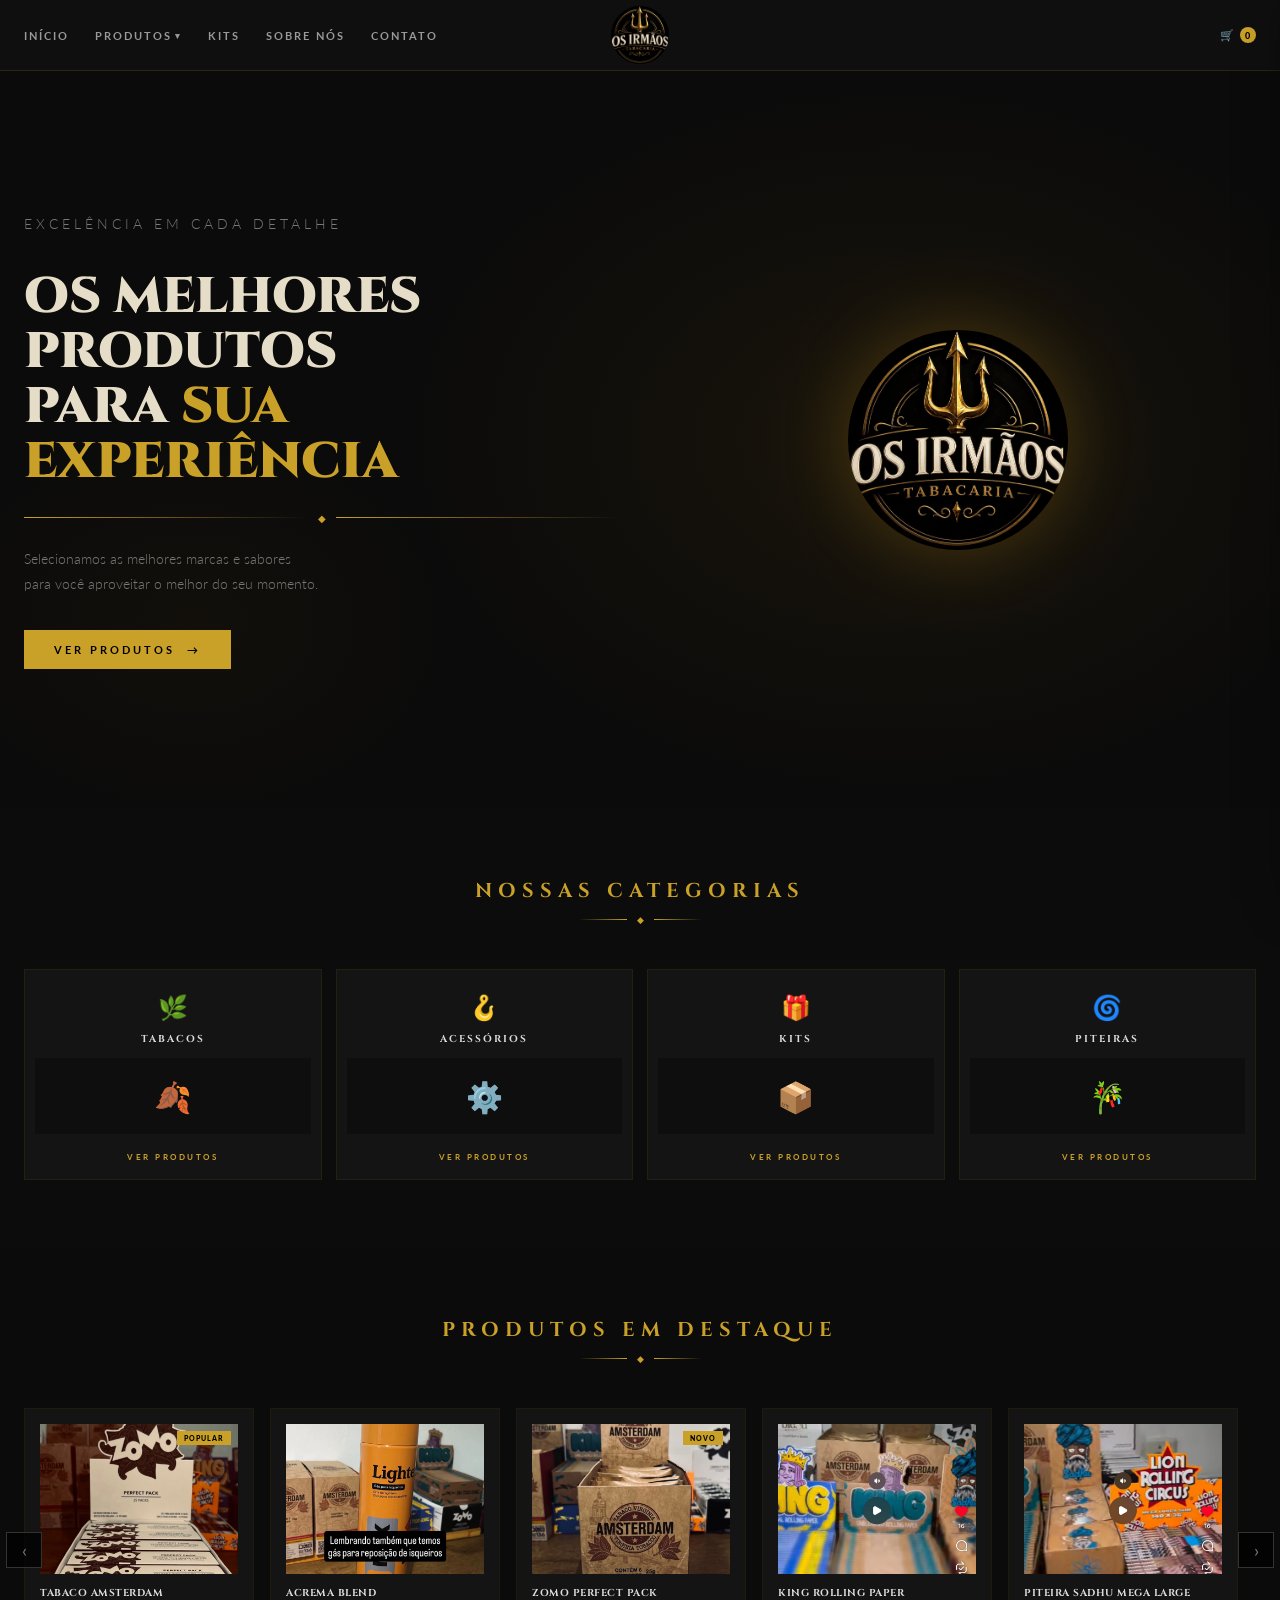
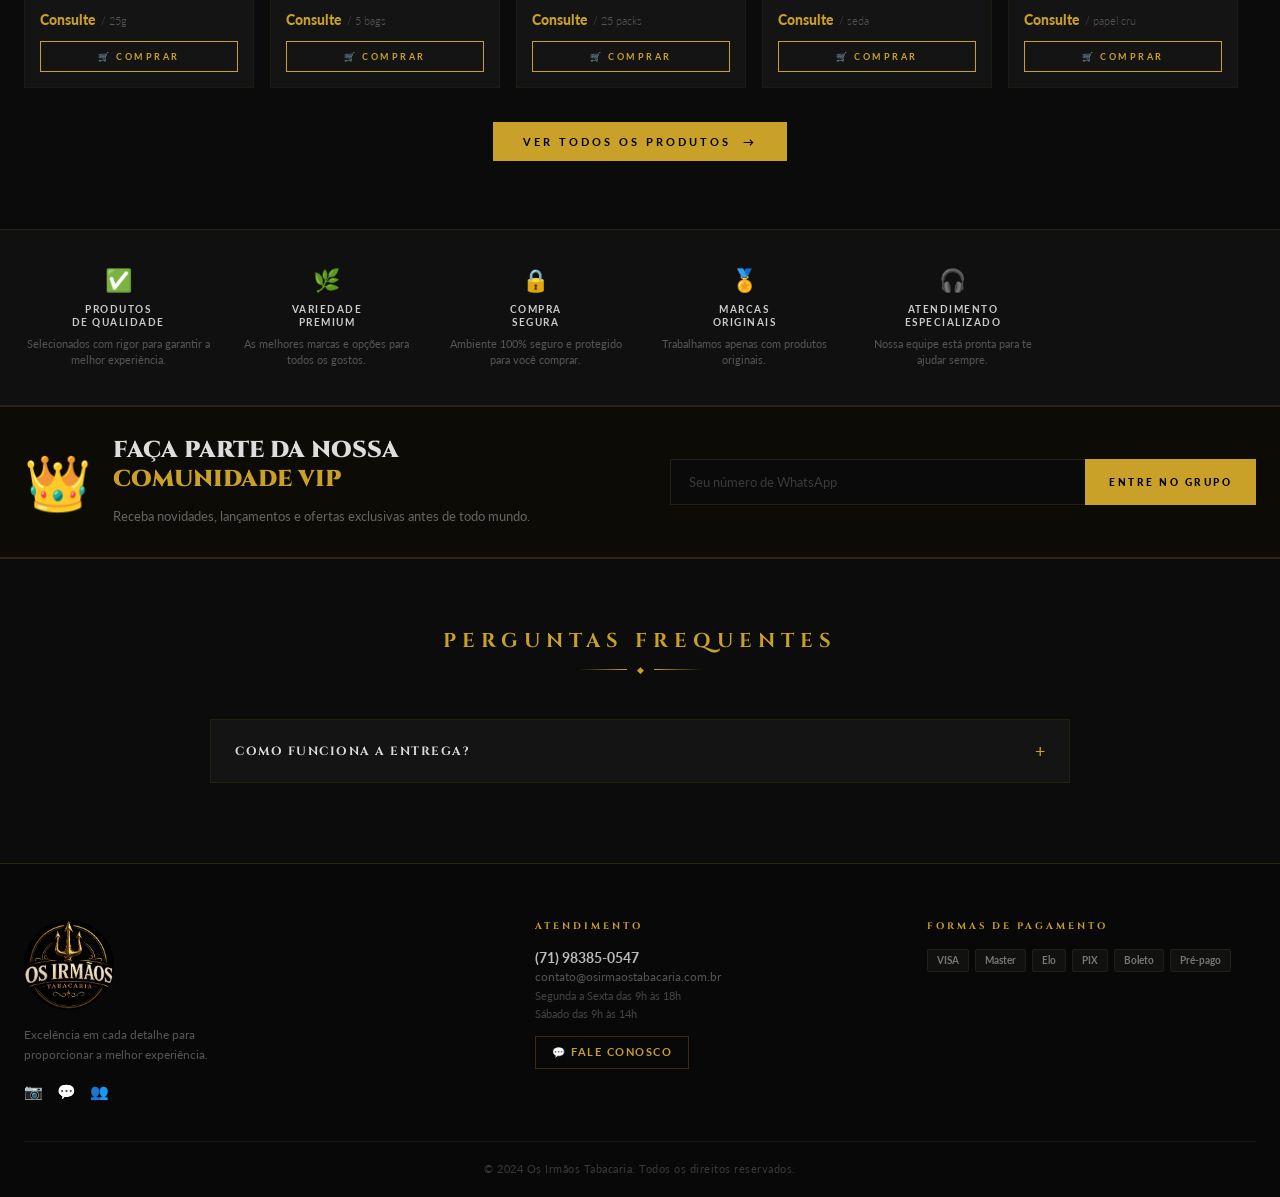
<file: index.html>
<!DOCTYPE html>
<html lang="pt-BR">
<head>
<meta charset="UTF-8">
<meta name="viewport" content="width=device-width, initial-scale=1.0">
<title>Os Irmãos Tabacaria</title>
<link href="https://fonts.googleapis.com/css2?family=Cinzel:wght@400;600;700;900&family=Lato:wght@300;400;700&display=swap" rel="stylesheet">
<link rel="stylesheet" href="style.css?v=2">

</head>
<body>

<!-- NAVBAR -->
<nav class="navbar">
  <div class="nav-inner">
    <ul class="nav-left">
      <li><a href="#">INÍCIO</a></li>
      <li class="has-dd">
        <a href="produtos.html" onclick="toggleDD(event,this)">PRODUTOS <small>▾</small></a>
        <ul class="dd-menu">
          <li><a href="#produtos">Em Destaque</a></li>
          <li><a href="produtos.html?cat=tabaco">Tabacos</a></li>
          <li><a href="produtos.html?cat=piteira">Piteiras</a></li>
          <li><a href="produtos.html?cat=seda">Sedas</a></li>
          <li><a href="produtos.html?cat=acessorio">Acessórios</a></li>
        </ul>
      </li>
      <li><a href="produtos.html?cat=kit">KITS</a></li>
      <li><a href="#">SOBRE NÓS</a></li>
      <li><a href="#">CONTATO</a></li>
    </ul>
    <a href="#" class="logo-center" style="border:none;padding:0;"><img src="images/logo.jpg" alt="Os Irmãos Tabacaria" style="height:58px;width:58px;object-fit:contain;border-radius:50%;"></a>
    <div class="nav-right">
      <a href="#" onclick="toggleCart(event)">🛒 <span class="cart-num" id="cartCount">0</span></a>
      <div class="hamburger" onclick="document.getElementById('mn').classList.toggle('open')">
        <span></span><span></span><span></span>
      </div>
    </div>
  </div>
  <div class="mobile-nav" id="mn">
    <ul>
      <li><a href="#">Início</a></li>
      <li class="mob-item">
        <a href="produtos.html" onclick="toggleMobSub(event,this)">Produtos <small>▾</small></a>
        <ul class="mob-sub">
          <li><a href="#produtos">Em Destaque</a></li>
          <li><a href="produtos.html?cat=tabaco">Tabacos</a></li>
          <li><a href="produtos.html?cat=piteira">Piteiras</a></li>
          <li><a href="produtos.html?cat=seda">Sedas</a></li>
          <li><a href="produtos.html?cat=acessorio">Acessórios</a></li>
        </ul>
      </li>
      <li><a href="produtos.html?cat=kit">Kits</a></li>
      <li><a href="#">Sobre Nós</a></li>
      <li><a href="#">Contato</a></li>
    </ul>
  </div>
</nav>

<!-- HERO -->
<section class="hero">
  <div class="hero-inner">
    <div>
      <p class="hero-eyebrow">Excelência em cada detalhe</p>
      <h1>OS MELHORES PRODUTOS<br>PARA <span class="gld">SUA EXPERIÊNCIA</span></h1>
      <div class="hero-divider"><span>◆</span></div>
      <p>Selecionamos as melhores marcas e sabores<br>para você aproveitar o melhor do seu momento.</p>
      <a href="#produtos" class="btn-hero">VER PRODUTOS &nbsp;→</a>
    </div>
    <div class="hero-right">
      <div class="hero-glow"></div>
      <div class="hero-can" style="background:none;border:none;box-shadow:none;"><img src="images/logo.jpg" alt="Os Irmãos Tabacaria" style="width:220px;height:220px;object-fit:contain;border-radius:50%;filter:drop-shadow(0 0 30px rgba(180,130,15,.25));"></div>
    </div>
  </div>
</section>

<!-- CATEGORIAS -->
<section class="cats">
  <div class="st">
    <h2>Nossas Categorias</h2>
    <div class="orn"><span>◆</span></div>
  </div>
  <div class="cat-grid">
    <a href="produtos.html?cat=tabaco" class="cat"><span class="cat-ico">🌿</span><div class="cat-nm">Tabacos</div><div class="cat-box">🍂</div><span class="cat-lk">VER PRODUTOS</span></a>
    <a href="produtos.html?cat=acessorio" class="cat"><span class="cat-ico">🪝</span><div class="cat-nm">Acessórios</div><div class="cat-box">⚙️</div><span class="cat-lk">VER PRODUTOS</span></a>
    <a href="produtos.html?cat=kit" class="cat"><span class="cat-ico">🎁</span><div class="cat-nm">Kits</div><div class="cat-box">📦</div><span class="cat-lk">VER PRODUTOS</span></a>
    <a href="produtos.html?cat=piteira" class="cat"><span class="cat-ico">🌀</span><div class="cat-nm">Piteiras</div><div class="cat-box">🎋</div><span class="cat-lk">VER PRODUTOS</span></a>
  </div>
</section>

<!-- PRODUTOS EM DESTAQUE -->
<section class="prods" id="produtos">
  <div class="st">
    <h2>Produtos em Destaque</h2>
    <div class="orn"><span>◆</span></div>
  </div>
  <div class="prod-wrap">
    <div class="arr l" onclick="scrollProds(-1)">‹</div>
    <div class="prod-grid" id="pg">
<div class="pc">
        <div class="pc-img" style="background:#111;overflow:hidden;padding:0;">
          <img loading="lazy" src="images/produto-tabaco-amsterdam.jpg" alt="Tabaco Amsterdam" style="width:100%;height:100%;object-fit:cover;object-position:center;" /><span class="pc-badge">POPULAR</span>
        </div>
        <div class="pc-name">Tabaco Amsterdam</div>
        <div class="pc-price"><span style="font-size:14px;color:var(--gold)">Consulte</span> <small>/ 25g</small></div>
        <button class="btn-buy" onclick="addToCart('Tabaco Amsterdam','Consulte', this)">🛒 COMPRAR</button>
      </div>
<div class="pc">
        <div class="pc-img" style="background:#111;overflow:hidden;padding:0;">
          <img loading="lazy" src="images/produto-acrema-blend.jpg" alt="Acrema Blend" style="width:100%;height:100%;object-fit:cover;object-position:center;" />
        </div>
        <div class="pc-name">Acrema Blend</div>
        <div class="pc-price"><span style="font-size:14px;color:var(--gold)">Consulte</span> <small>/ 5 bags</small></div>
        <button class="btn-buy" onclick="addToCart('Acrema Blend','Consulte', this)">🛒 COMPRAR</button>
      </div>
<div class="pc">
        <div class="pc-img" style="background:#111;overflow:hidden;padding:0;">
          <img loading="lazy" src="images/produto-zomo-perfect-pack.jpg" alt="Zomo Perfect Pack" style="width:100%;height:100%;object-fit:cover;object-position:center;" /><span class="pc-badge">NOVO</span>
        </div>
        <div class="pc-name">Zomo Perfect Pack</div>
        <div class="pc-price"><span style="font-size:14px;color:var(--gold)">Consulte</span> <small>/ 25 packs</small></div>
        <button class="btn-buy" onclick="addToCart('Zomo Perfect Pack','Consulte', this)">🛒 COMPRAR</button>
      </div>
<div class="pc">
        <div class="pc-img" style="background:#111;overflow:hidden;padding:0;">
          <img loading="lazy" src="images/produto-king-rolling-paper.jpg" alt="King Rolling Paper" style="width:100%;height:100%;object-fit:cover;object-position:center;" />
        </div>
        <div class="pc-name">King Rolling Paper</div>
        <div class="pc-price"><span style="font-size:14px;color:var(--gold)">Consulte</span> <small>/ seda</small></div>
        <button class="btn-buy" onclick="addToCart('King Rolling Paper','Consulte', this)">🛒 COMPRAR</button>
      </div>
<div class="pc">
        <div class="pc-img" style="background:#111;overflow:hidden;padding:0;">
          <img loading="lazy" src="images/produto-piteira-sadhu.jpg" alt="Piteira Sadhu Mega Large" style="width:100%;height:100%;object-fit:cover;object-position:center;" />
        </div>
        <div class="pc-name">Piteira Sadhu Mega Large</div>
        <div class="pc-price"><span style="font-size:14px;color:var(--gold)">Consulte</span> <small>/ papel cru</small></div>
        <button class="btn-buy" onclick="addToCart('Piteira Sadhu Mega Large','Consulte', this)">🛒 COMPRAR</button>
      </div>
<div class="pc">
        <div class="pc-img" style="background:#111;overflow:hidden;padding:0;">
          <img loading="lazy" src="images/produto-lion-rolling-circus.jpg" alt="Lion Rolling Circus" style="width:100%;height:100%;object-fit:cover;object-position:center;" />
        </div>
        <div class="pc-name">Lion Rolling Circus</div>
        <div class="pc-price"><span style="font-size:14px;color:var(--gold)">Consulte</span> <small>/ seda</small></div>
        <button class="btn-buy" onclick="addToCart('Lion Rolling Circus','Consulte', this)">🛒 COMPRAR</button>
      </div>
<div class="pc">
        <div class="pc-img" style="background:#111;overflow:hidden;padding:0;">
          <img loading="lazy" src="images/produto-gas-isqueiro.jpg" alt="Gás para Isqueiro" style="width:100%;height:100%;object-fit:cover;object-position:center;" />
        </div>
        <div class="pc-name">Gás para Isqueiro</div>
        <div class="pc-price"><span style="font-size:14px;color:var(--gold)">Consulte</span> <small>/ 600ml</small></div>
        <button class="btn-buy" onclick="addToCart('Gás para Isqueiro','Consulte', this)">🛒 COMPRAR</button>
      </div>
<div class="pc">
        <div class="pc-img" style="background:#111;overflow:hidden;padding:0;">
          <img loading="lazy" src="images/produto-adalya-love-66.jpg" alt="Adalya Love 66" style="width:100%;height:100%;object-fit:cover;object-position:center;" />
        </div>
        <div class="pc-name">Adalya Love 66</div>
        <div class="pc-price">R$ 89,90 <small>/ 50g</small></div>
        <button class="btn-buy" onclick="addToCart('Adalya Love 66','R$ 89,90', this)">🛒 COMPRAR</button>
      </div>
    </div>
    <div class="arr r" onclick="scrollProds(1)">›</div>
  </div>
  <div style="text-align:center;margin-top:30px;">
    <a href="produtos.html" class="btn-hero" style="display:inline-flex;">VER TODOS OS PRODUTOS &nbsp;→</a>
  </div>
</section>

<!-- FEATURES -->
<section class="features">
  <div class="feat-grid">
    <div class="feat"><span class="feat-icon">✅</span><div class="feat-title">Produtos<br>de Qualidade</div><div class="feat-desc">Selecionados com rigor para garantir a melhor experiência.</div></div>
    <div class="feat"><span class="feat-icon">🌿</span><div class="feat-title">Variedade<br>Premium</div><div class="feat-desc">As melhores marcas e opções para todos os gostos.</div></div>
    <div class="feat"><span class="feat-icon">🔒</span><div class="feat-title">Compra<br>Segura</div><div class="feat-desc">Ambiente 100% seguro e protegido para você comprar.</div></div>
    <div class="feat"><span class="feat-icon">🏅</span><div class="feat-title">Marcas<br>Originais</div><div class="feat-desc">Trabalhamos apenas com produtos originais.</div></div>
    <div class="feat"><span class="feat-icon">🎧</span><div class="feat-title">Atendimento<br>Especializado</div><div class="feat-desc">Nossa equipe está pronta para te ajudar sempre.</div></div>
  </div>
</section>

<!-- VIP -->
<section class="vip">
  <div class="vip-inner">
    <div class="vip-l">
      <div class="vip-crown">👑</div>
      <div class="vip-text">
        <h2>FAÇA PARTE DA NOSSA<br><em>COMUNIDADE VIP</em></h2>
        <p>Receba novidades, lançamentos e ofertas exclusivas antes de todo mundo.</p>
      </div>
    </div>
    <div>
      <div class="vip-form">
        <input type="tel" id="vipPhone" class="vip-inp" placeholder="Seu número de WhatsApp">
        <button class="btn-cad" onclick="joinWhatsAppGroup()">ENTRE NO GRUPO</button>
      </div>
    </div>
  </div>
</section>

<!-- FAQ -->
<section style="padding:68px 24px;background:#0c0c0c;border-top:1px solid var(--border);">
  <div style="max-width:860px;margin:0 auto;">
    <div class="st">
      <h2>Perguntas Frequentes</h2>
      <div class="orn"><span>◆</span></div>
    </div>
    <div class="faq-item" onclick="toggleFaq(this)" style="background:#141414;border:1px solid #222010;margin-bottom:12px;cursor:pointer;">
      <div style="display:flex;align-items:center;justify-content:space-between;padding:20px 24px;">
        <span style="font-family:'Cinzel',serif;font-size:12px;font-weight:700;letter-spacing:1.5px;color:#ddd;text-transform:uppercase;">Como funciona a entrega?</span>
        <span class="faq-arrow" style="color:var(--gold);font-size:18px;transition:transform .3s;flex-shrink:0;">+</span>
      </div>
      <div class="faq-body" style="max-height:0;overflow:hidden;transition:max-height .4s ease,padding .3s;">
        <p style="padding:0 24px 20px;font-size:13px;color:#888;line-height:1.8;border-top:1px solid #1e1a10;padding-top:16px;">
          Podemos entregar em sua casa, <strong style="color:var(--gold);">Uber Flash</strong> (valor do produto + entrega do piloto) ou <strong style="color:var(--gold);">estação de metrô</strong>.
        </p>
      </div>
    </div>
  </div>
</section>


<!-- FOOTER -->
<footer>
  <div class="footer-grid">
    <div>
      <img loading="lazy" src="images/logo.jpg" alt="Os Irmãos Tabacaria" style="width:90px;height:90px;object-fit:contain;border-radius:50%;margin-bottom:12px;">
      <p class="fl-desc">Excelência em cada detalhe para proporcionar a melhor experiência.</p>
      <div class="fl-social"><a href="#">📷</a><a href="#">💬</a><a href="#">👥</a></div>
    </div>
    <div class="fc">
      <h4>Atendimento</h4>
      <div class="fc-phone">(71) 98385-0547</div>
      <div class="fc-email">contato@osirmaostabacaria.com.br</div>
      <div class="fc-hours">Segunda a Sexta das 9h às 18h<br>Sábado das 9h às 14h</div>
      <a href="https://wa.me/5571983850547" target="_blank" class="btn-wpp">💬 FALE CONOSCO</a>
    </div>
    <div class="fc">
      <h4>Formas de Pagamento</h4>
      <div class="pay-wrap">
        <div class="pay">VISA</div>
        <div class="pay">Master</div>
        <div class="pay">Elo</div>
        <div class="pay">PIX</div>
        <div class="pay">Boleto</div>
        <div class="pay">Pré-pago</div>
      </div>
    </div>
  </div>
  <div class="footer-bot">© 2024 Os Irmãos Tabacaria. Todos os direitos reservados.</div>
</footer>

<!-- CARRINHO -->
<div class="cart-overlay" id="cartOverlay" onclick="toggleCart()"></div>
<aside class="cart-drawer" id="cartDrawer">
  <div class="cart-head">
    <h3>SEU CARRINHO</h3>
    <div class="cart-head-actions">
      <span class="cart-clear" id="cartClear" onclick="limparCarrinho()">LIMPAR</span>
      <span class="cart-close" onclick="toggleCart()">✕</span>
    </div>
  </div>
  <div class="cart-items" id="cartItems">
    <p class="cart-empty">Seu carrinho está vazio.</p>
  </div>
  <div class="cart-foot">
    <div class="cart-total-row"><span>Total</span><span id="cartTotal">R$ 0,00</span></div>
    <p class="cart-note" id="cartNote"></p>
    <button class="btn-checkout" id="btnCheckout" onclick="finalizarCompra()" disabled>FINALIZAR COMPRA</button>
  </div>
</aside>

<script src="script.js?v=2"></script>
</body>
</html>
</file>
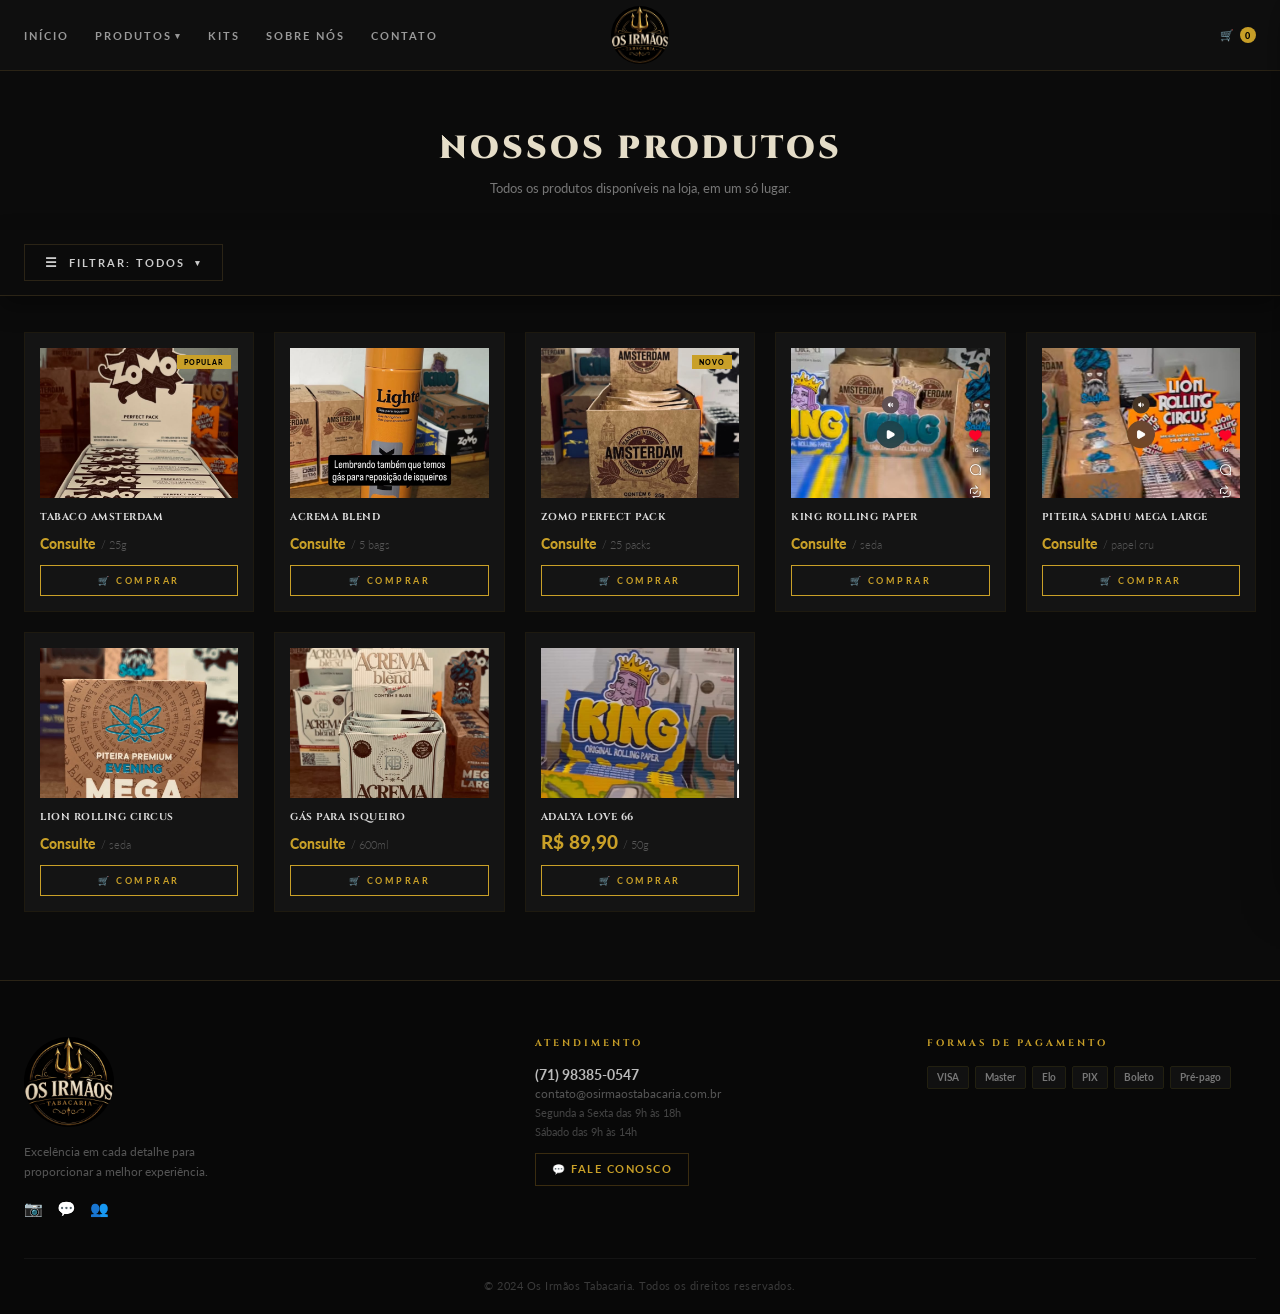
<file: produtos.html>
<!DOCTYPE html>
<html lang="pt-BR">
<head>
<meta charset="UTF-8">
<meta name="viewport" content="width=device-width, initial-scale=1.0">
<title>Produtos | Os Irmãos Tabacaria</title>
<link href="https://fonts.googleapis.com/css2?family=Cinzel:wght@400;600;700;900&family=Lato:wght@300;400;700&display=swap" rel="stylesheet">
<link rel="stylesheet" href="style.css?v=2">

</head>
<body>

<!-- NAVBAR -->
<nav class="navbar">
  <div class="nav-inner">
    <ul class="nav-left">
      <li><a href="index.html">INÍCIO</a></li>
      <li class="has-dd">
        <a href="produtos.html" onclick="toggleDD(event,this)">PRODUTOS <small>▾</small></a>
        <ul class="dd-menu">
          <li><a href="produtos.html">Todos</a></li>
          <li><a href="produtos.html?cat=tabaco">Tabacos</a></li>
          <li><a href="produtos.html?cat=piteira">Piteiras</a></li>
          <li><a href="produtos.html?cat=seda">Sedas</a></li>
          <li><a href="produtos.html?cat=acessorio">Acessórios</a></li>
        </ul>
      </li>
      <li><a href="produtos.html?cat=kit">KITS</a></li>
      <li><a href="index.html#">SOBRE NÓS</a></li>
      <li><a href="index.html#">CONTATO</a></li>
    </ul>
    <a href="index.html" class="logo-center" style="border:none;padding:0;"><img src="images/logo.jpg" alt="Os Irmãos Tabacaria" style="height:58px;width:58px;object-fit:contain;border-radius:50%;"></a>
    <div class="nav-right">
      <a href="#" onclick="toggleCart(event)">🛒 <span class="cart-num" id="cartCount">0</span></a>
      <div class="hamburger" onclick="document.getElementById('mn').classList.toggle('open')">
        <span></span><span></span><span></span>
      </div>
    </div>
  </div>
  <div class="mobile-nav" id="mn">
    <ul>
      <li><a href="index.html">Início</a></li>
      <li class="mob-item">
        <a href="produtos.html" onclick="toggleMobSub(event,this)">Produtos <small>▾</small></a>
        <ul class="mob-sub">
          <li><a href="produtos.html">Todos</a></li>
          <li><a href="produtos.html?cat=tabaco">Tabacos</a></li>
          <li><a href="produtos.html?cat=piteira">Piteiras</a></li>
          <li><a href="produtos.html?cat=seda">Sedas</a></li>
          <li><a href="produtos.html?cat=acessorio">Acessórios</a></li>
        </ul>
      </li>
      <li><a href="produtos.html?cat=kit">Kits</a></li>
      <li><a href="index.html#">Sobre Nós</a></li>
      <li><a href="index.html#">Contato</a></li>
    </ul>
  </div>
</nav>

<!-- CABEÇALHO DA PÁGINA -->
<section class="page-header">
  <h1>Nossos Produtos</h1>
  <p>Todos os produtos disponíveis na loja, em um só lugar.</p>
</section>

<!-- FILTROS -->
<div class="filter-bar">
  <div class="filter-inner">
    <button class="filter-toggle" id="filterToggle" onclick="toggleFilterMenu(event)">
      <span class="filter-toggle-icon">☰</span>
      <span id="filterToggleLabel">Filtrar: Todos</span>
      <small>▾</small>
    </button>
    <div class="filter-menu" id="filterMenu">
      <button class="filter-btn active" data-filter="todos">Todos</button>
      <button class="filter-btn" data-filter="tabaco">Tabaco</button>
      <button class="filter-btn" data-filter="piteira">Piteira</button>
      <button class="filter-btn" data-filter="seda">Seda</button>
      <button class="filter-btn" data-filter="acessorio">Acessórios</button>
      <button class="filter-btn" data-filter="kit">Kits</button>
    </div>
  </div>
</div>

<!-- CATÁLOGO -->
<section class="catalog-section">
  <div class="catalog-grid" id="catalogGrid">
    <div class="pc" data-category="tabaco">
      <div class="pc-img" style="background:#111;overflow:hidden;padding:0;">
        <img loading="lazy" src="images/produto-tabaco-amsterdam.jpg" alt="Tabaco Amsterdam" style="width:100%;height:100%;object-fit:cover;object-position:center;" /><span class="pc-badge">POPULAR</span>
      </div>
      <div class="pc-name">Tabaco Amsterdam</div>
      <div class="pc-price"><span style="font-size:14px;color:var(--gold)">Consulte</span> <small>/ 25g</small></div>
      <button class="btn-buy" onclick="addToCart('Tabaco Amsterdam','Consulte', this)">🛒 COMPRAR</button>
    </div>
    <div class="pc" data-category="tabaco">
      <div class="pc-img" style="background:#111;overflow:hidden;padding:0;">
        <img loading="lazy" src="images/produto-acrema-blend.jpg" alt="Acrema Blend" style="width:100%;height:100%;object-fit:cover;object-position:center;" />
      </div>
      <div class="pc-name">Acrema Blend</div>
      <div class="pc-price"><span style="font-size:14px;color:var(--gold)">Consulte</span> <small>/ 5 bags</small></div>
      <button class="btn-buy" onclick="addToCart('Acrema Blend','Consulte', this)">🛒 COMPRAR</button>
    </div>
    <div class="pc" data-category="tabaco">
      <div class="pc-img" style="background:#111;overflow:hidden;padding:0;">
        <img loading="lazy" src="images/produto-zomo-perfect-pack.jpg" alt="Zomo Perfect Pack" style="width:100%;height:100%;object-fit:cover;object-position:center;" /><span class="pc-badge">NOVO</span>
      </div>
      <div class="pc-name">Zomo Perfect Pack</div>
      <div class="pc-price"><span style="font-size:14px;color:var(--gold)">Consulte</span> <small>/ 25 packs</small></div>
      <button class="btn-buy" onclick="addToCart('Zomo Perfect Pack','Consulte', this)">🛒 COMPRAR</button>
    </div>
    <div class="pc" data-category="seda">
      <div class="pc-img" style="background:#111;overflow:hidden;padding:0;">
        <img loading="lazy" src="images/produto-king-rolling-paper.jpg" alt="King Rolling Paper" style="width:100%;height:100%;object-fit:cover;object-position:center;" />
      </div>
      <div class="pc-name">King Rolling Paper</div>
      <div class="pc-price"><span style="font-size:14px;color:var(--gold)">Consulte</span> <small>/ seda</small></div>
      <button class="btn-buy" onclick="addToCart('King Rolling Paper','Consulte', this)">🛒 COMPRAR</button>
    </div>
    <div class="pc" data-category="piteira">
      <div class="pc-img" style="background:#111;overflow:hidden;padding:0;">
        <img loading="lazy" src="images/produto-piteira-sadhu.jpg" alt="Piteira Sadhu Mega Large" style="width:100%;height:100%;object-fit:cover;object-position:center;" />
      </div>
      <div class="pc-name">Piteira Sadhu Mega Large</div>
      <div class="pc-price"><span style="font-size:14px;color:var(--gold)">Consulte</span> <small>/ papel cru</small></div>
      <button class="btn-buy" onclick="addToCart('Piteira Sadhu Mega Large','Consulte', this)">🛒 COMPRAR</button>
    </div>
    <div class="pc" data-category="seda">
      <div class="pc-img" style="background:#111;overflow:hidden;padding:0;">
        <img loading="lazy" src="images/produto-lion-rolling-circus.jpg" alt="Lion Rolling Circus" style="width:100%;height:100%;object-fit:cover;object-position:center;" />
      </div>
      <div class="pc-name">Lion Rolling Circus</div>
      <div class="pc-price"><span style="font-size:14px;color:var(--gold)">Consulte</span> <small>/ seda</small></div>
      <button class="btn-buy" onclick="addToCart('Lion Rolling Circus','Consulte', this)">🛒 COMPRAR</button>
    </div>
    <div class="pc" data-category="acessorio">
      <div class="pc-img" style="background:#111;overflow:hidden;padding:0;">
        <img loading="lazy" src="images/produto-gas-isqueiro.jpg" alt="Gás para Isqueiro" style="width:100%;height:100%;object-fit:cover;object-position:center;" />
      </div>
      <div class="pc-name">Gás para Isqueiro</div>
      <div class="pc-price"><span style="font-size:14px;color:var(--gold)">Consulte</span> <small>/ 600ml</small></div>
      <button class="btn-buy" onclick="addToCart('Gás para Isqueiro','Consulte', this)">🛒 COMPRAR</button>
    </div>
    <div class="pc" data-category="tabaco">
      <div class="pc-img" style="background:#111;overflow:hidden;padding:0;">
        <img loading="lazy" src="images/produto-adalya-love-66.jpg" alt="Adalya Love 66" style="width:100%;height:100%;object-fit:cover;object-position:center;" />
      </div>
      <div class="pc-name">Adalya Love 66</div>
      <div class="pc-price">R$ 89,90 <small>/ 50g</small></div>
      <button class="btn-buy" onclick="addToCart('Adalya Love 66','R$ 89,90', this)">🛒 COMPRAR</button>
    </div>
  </div>
  <p class="catalog-empty" id="catalogEmpty">Nenhum produto nesta categoria no momento. Volte em breve!</p>
</section>

<!-- FOOTER -->
<footer>
  <div class="footer-grid">
    <div>
      <img loading="lazy" src="images/logo.jpg" alt="Os Irmãos Tabacaria" style="width:90px;height:90px;object-fit:contain;border-radius:50%;margin-bottom:12px;">
      <p class="fl-desc">Excelência em cada detalhe para proporcionar a melhor experiência.</p>
      <div class="fl-social"><a href="#">📷</a><a href="#">💬</a><a href="#">👥</a></div>
    </div>
    <div class="fc">
      <h4>Atendimento</h4>
      <div class="fc-phone">(71) 98385-0547</div>
      <div class="fc-email">contato@osirmaostabacaria.com.br</div>
      <div class="fc-hours">Segunda a Sexta das 9h às 18h<br>Sábado das 9h às 14h</div>
      <a href="https://wa.me/5571983850547" target="_blank" class="btn-wpp">💬 FALE CONOSCO</a>
    </div>
    <div class="fc">
      <h4>Formas de Pagamento</h4>
      <div class="pay-wrap">
        <div class="pay">VISA</div>
        <div class="pay">Master</div>
        <div class="pay">Elo</div>
        <div class="pay">PIX</div>
        <div class="pay">Boleto</div>
        <div class="pay">Pré-pago</div>
      </div>
    </div>
  </div>
  <div class="footer-bot">© 2024 Os Irmãos Tabacaria. Todos os direitos reservados.</div>
</footer>

<!-- CARRINHO -->
<div class="cart-overlay" id="cartOverlay" onclick="toggleCart()"></div>
<aside class="cart-drawer" id="cartDrawer">
  <div class="cart-head">
    <h3>SEU CARRINHO</h3>
    <div class="cart-head-actions">
      <span class="cart-clear" id="cartClear" onclick="limparCarrinho()">LIMPAR</span>
      <span class="cart-close" onclick="toggleCart()">✕</span>
    </div>
  </div>
  <div class="cart-items" id="cartItems">
    <p class="cart-empty">Seu carrinho está vazio.</p>
  </div>
  <div class="cart-foot">
    <div class="cart-total-row"><span>Total</span><span id="cartTotal">R$ 0,00</span></div>
    <p class="cart-note" id="cartNote"></p>
    <button class="btn-checkout" id="btnCheckout" onclick="finalizarCompra()" disabled>FINALIZAR COMPRA</button>
  </div>
</aside>

<script src="script.js?v=2"></script>
</body>
</html>
</file>
<file: style.css>
*{margin:0;padding:0;box-sizing:border-box;}
:root{
  --gold:#c9a028;
  --gold2:#e2b84a;
  --black:#0b0b0b;
  --dark:#111;
  --dark2:#181818;
  --dark3:#1e1e1e;
  --border:#2b2416;
  --text:#ccc;
  --muted:#888;
}
body{font-family:'Lato',sans-serif;background:var(--black);color:var(--text);overflow-x:hidden;}
a{text-decoration:none;color:inherit;}

/* TOP BAR */
.topbar{background:#0a0a0a;border-bottom:1px solid #1e1a10;padding:7px 0;font-size:11px;letter-spacing:.8px;}
.topbar-inner{max-width:1280px;margin:0 auto;padding:0 24px;display:flex;align-items:center;justify-content:space-between;gap:10px;flex-wrap:wrap;}
.topbar-items{display:flex;gap:32px;flex-wrap:wrap;}
.topbar-item{display:flex;align-items:center;gap:7px;color:#888;}
.topbar-item span{color:var(--gold);font-size:13px;}
.topbar-item b{color:#bbb;font-weight:400;}
.topbar-social{display:flex;gap:16px;}
.topbar-social a{color:#666;font-size:15px;transition:color .2s;}
.topbar-social a:hover{color:var(--gold);}

/* NAV */
.navbar{background:#0f0f0f;border-bottom:1px solid var(--border);position:sticky;top:0;z-index:200;}
.nav-inner{max-width:1280px;margin:0 auto;padding:0 24px;display:grid;grid-template-columns:1fr auto 1fr;align-items:center;height:70px;}
.nav-left{display:flex;gap:26px;list-style:none;}
.nav-left a{font-size:11px;font-weight:700;letter-spacing:2px;text-transform:uppercase;color:#999;transition:color .2s;display:flex;align-items:center;gap:3px;}
.nav-left a:hover{color:var(--gold);}

/* DROPDOWN PRODUTOS (desktop) */
.has-dd{position:relative;}
.dd-menu{position:absolute;top:100%;left:0;padding-top:14px;min-width:190px;opacity:0;visibility:hidden;transform:translateY(8px);transition:opacity .25s,transform .25s,visibility .25s;list-style:none;z-index:250;}
.has-dd.open .dd-menu{opacity:1;visibility:visible;transform:translateY(0);}
.dd-menu li{width:100%;}
.dd-menu{background:#0f0f0f;border:1px solid var(--border);padding:8px 0;box-shadow:0 16px 40px rgba(0,0,0,.5);}
.dd-menu a{display:block;padding:11px 20px;font-size:10.5px;font-weight:700;letter-spacing:1.5px;color:#999;text-transform:uppercase;white-space:nowrap;transition:all .2s;}
.dd-menu a:hover{color:var(--gold);background:#171410;padding-left:24px;}
.has-dd>a small{display:inline-block;transition:transform .25s;}
.has-dd.open>a small{transform:rotate(180deg);}
.has-dd.open>a{color:var(--gold);}
.logo-center{display:flex;flex-direction:column;align-items:center;text-align:center;padding:4px 18px;border:1px solid #2a1f08;border-radius:3px;}
.logo-icon{font-size:22px;color:var(--gold);line-height:1;}
.logo-name{font-family:'Cinzel',serif;font-size:15px;font-weight:900;color:var(--gold);letter-spacing:5px;line-height:1.1;}
.logo-sub{font-size:7px;letter-spacing:5px;color:#555;text-transform:uppercase;}
.nav-right{display:flex;justify-content:flex-end;align-items:center;gap:20px;}
.nav-right a{font-size:11px;letter-spacing:1.5px;color:#888;text-transform:uppercase;display:flex;align-items:center;gap:5px;transition:color .2s;}
.nav-right a:hover{color:var(--gold);}
.cart-num{background:var(--gold);color:#000;font-size:9px;font-weight:900;border-radius:50%;width:16px;height:16px;display:inline-flex;align-items:center;justify-content:center;}
.hamburger{display:none;flex-direction:column;gap:5px;cursor:pointer;}
.hamburger span{display:block;width:22px;height:2px;background:var(--gold);}
.mobile-nav{display:none;background:#0f0f0f;border-top:1px solid var(--border);padding:20px 24px;position:absolute;top:100%;left:0;right:0;max-height:calc(100vh - 100%);overflow-y:auto;box-shadow:0 12px 24px rgba(0,0,0,.5);}
.mobile-nav.open{display:block;}
.mobile-nav ul{list-style:none;display:flex;flex-direction:column;gap:14px;}
.mobile-nav a{font-size:13px;font-weight:700;letter-spacing:2px;text-transform:uppercase;color:#999;}

/* SUBMENU PRODUTOS (mobile) */
.mob-item>a{display:flex;align-items:center;justify-content:flex-start;gap:8px;}
.mob-item>a small{transition:transform .25s;}
.mob-item.open>a small{transform:rotate(180deg);}
.mob-sub{list-style:none;max-height:0;overflow:hidden;padding-left:14px;border-left:1px solid #262013;display:flex;flex-direction:column;gap:10px;opacity:0;transition:max-height .3s ease,opacity .25s ease,margin-top .3s ease;margin-top:0;}
.mob-item.open .mob-sub{max-height:260px;opacity:1;margin-top:12px;}
.mob-sub a{font-size:11px;font-weight:400;letter-spacing:1.5px;color:#777;}
.mob-sub a:hover{color:var(--gold);}

/* HERO */
.hero{background:#0b0b0b;min-height:82vh;display:flex;align-items:center;position:relative;overflow:hidden;padding:60px 24px;}
.hero::before{content:'';position:absolute;inset:0;background:radial-gradient(ellipse 60% 75% at 70% 50%,rgba(120,80,10,.13) 0%,transparent 65%),radial-gradient(ellipse 35% 45% at 15% 75%,rgba(100,65,5,.08) 0%,transparent 60%);}
.hero-inner{max-width:1280px;margin:0 auto;width:100%;display:grid;grid-template-columns:1fr 1fr;gap:40px;align-items:center;position:relative;z-index:1;}
.hero-eyebrow{font-size:11px;letter-spacing:4px;color:var(--gold);text-transform:uppercase;margin-bottom:16px;}
.hero h1{font-family:'Cinzel',serif;font-size:clamp(26px,4vw,50px);font-weight:900;line-height:1.1;color:#e5ddc8;}
.hero h1 .gld{color:var(--gold);}
.hero-divider{display:flex;align-items:center;gap:10px;margin:22px 0;}
.hero-divider::before,.hero-divider::after{content:'';flex:1;height:1px;background:linear-gradient(90deg,var(--gold),transparent);}
.hero-divider span{color:var(--gold);font-size:10px;}
.hero p{color:#777;font-size:14px;line-height:1.8;max-width:420px;margin-bottom:34px;font-weight:300;}
.btn-hero{display:inline-flex;align-items:center;gap:12px;background:var(--gold);color:#000;padding:13px 30px;font-family:'Lato',sans-serif;font-size:11px;font-weight:700;letter-spacing:3px;text-transform:uppercase;cursor:pointer;border:none;transition:all .3s;}
.btn-hero:hover{background:var(--gold2);box-shadow:0 8px 28px rgba(201,160,40,.28);}
.hero-right{display:flex;align-items:center;justify-content:center;position:relative;}
.hero-glow{position:absolute;width:400px;height:400px;border-radius:50%;background:radial-gradient(circle,rgba(180,130,15,.1),transparent 70%);pointer-events:none;}
.hero-can{width:270px;height:270px;border-radius:50%;background:radial-gradient(circle at 38% 35%,#2c1f06,#0c0904);border:1px solid #2a1f09;box-shadow:0 0 70px rgba(180,130,15,.1);display:flex;align-items:center;justify-content:center;animation:bob 5s ease-in-out infinite;}
@keyframes bob{0%,100%{transform:translateY(0);}50%{transform:translateY(-14px);}}
.can-inner{font-family:'Cinzel',serif;text-align:center;color:var(--gold);}
.can-inner .ci{font-size:34px;display:block;margin-bottom:4px;}
.can-inner .cb{font-size:16px;font-weight:900;letter-spacing:5px;}
.can-inner .cs{font-size:7px;letter-spacing:5px;color:#444;display:block;margin-top:3px;}

/* FEATURES */
.features{background:#101010;border-top:1px solid var(--border);border-bottom:1px solid var(--border);padding:36px 24px;}
.feat-grid{max-width:1280px;margin:0 auto;display:grid;grid-template-columns:repeat(6,1fr);gap:20px;}
.feat{text-align:center;}
.feat-icon{font-size:22px;color:var(--gold);margin-bottom:10px;display:block;}
.feat-title{font-size:9.5px;font-weight:700;letter-spacing:1.5px;text-transform:uppercase;color:#ccc;margin-bottom:6px;line-height:1.4;}
.feat-desc{font-size:10.5px;color:#555;line-height:1.6;}

/* SEC TITLE */
.st{text-align:center;margin-bottom:44px;}
.st h2{font-family:'Cinzel',serif;font-size:clamp(15px,2.2vw,20px);font-weight:700;letter-spacing:6px;text-transform:uppercase;color:var(--gold);margin-bottom:10px;}
.orn{display:flex;align-items:center;justify-content:center;gap:10px;}
.orn::before,.orn::after{content:'';display:block;height:1px;width:48px;}
.orn::before{background:linear-gradient(90deg,transparent,var(--gold));}
.orn::after{background:linear-gradient(90deg,var(--gold),transparent);}
.orn span{font-size:9px;color:var(--gold);}

/* CATEGORIAS */
.cats{padding:68px 24px;background:#0c0c0c;}
.cat-grid{max-width:1280px;margin:0 auto;display:grid;grid-template-columns:repeat(4,1fr);gap:14px;}
.cat{background:#141414;border:1px solid #222010;padding:22px 10px 16px;text-align:center;cursor:pointer;transition:all .3s;display:block;position:relative;overflow:hidden;}
.cat::after{content:'';position:absolute;bottom:0;left:0;right:0;height:2px;background:var(--gold);transform:scaleX(0);transition:transform .3s;}
.cat:hover{border-color:#4a3a10;transform:translateY(-3px);}
.cat:hover::after{transform:scaleX(1);}
.cat-ico{font-size:24px;color:var(--gold);margin-bottom:10px;display:block;}
.cat-nm{font-family:'Cinzel',serif;font-size:10px;font-weight:700;letter-spacing:2px;text-transform:uppercase;color:#ddd;margin-bottom:12px;}
.cat-box{width:100%;height:76px;background:#0e0e0e;display:flex;align-items:center;justify-content:center;font-size:30px;margin-bottom:10px;}
.cat-lk{font-size:8px;letter-spacing:2.5px;text-transform:uppercase;color:var(--gold);font-weight:700;}

/* PRODUTOS */
.prods{padding:68px 24px;background:#0b0b0b;}
.prod-wrap{max-width:1280px;margin:0 auto;position:relative;}
.prod-grid{display:flex;gap:16px;overflow-x:auto;scroll-behavior:smooth;scrollbar-width:none;padding-bottom:4px;}
.prod-grid::-webkit-scrollbar{display:none;}
.pc{flex:0 0 230px;width:230px;}
.pc{background:#141414;border:1px solid #1e1a10;padding:15px;cursor:pointer;transition:all .3s;position:relative;overflow:hidden;}
.pc::before{content:'';position:absolute;inset:0;border:1px solid var(--gold);opacity:0;transition:opacity .3s;pointer-events:none;}
.pc:hover{transform:translateY(-5px);box-shadow:0 16px 48px rgba(0,0,0,.6);}
.pc:hover::before{opacity:.35;}
.pc-img{height:150px;background:#111;display:flex;align-items:center;justify-content:center;font-size:52px;margin-bottom:12px;position:relative;}
.pc-badge{position:absolute;top:7px;right:7px;background:var(--gold);color:#000;font-size:7px;font-weight:900;letter-spacing:1px;padding:3px 7px;text-transform:uppercase;}
.pc-name{font-family:'Cinzel',serif;font-size:10px;font-weight:700;color:#ddd;text-transform:uppercase;letter-spacing:.5px;margin-bottom:6px;}
.pc-price{font-size:19px;font-weight:900;color:var(--gold);margin-bottom:12px;}
.pc-price small{font-size:11px;font-weight:300;color:#555;}
.btn-buy{width:100%;background:transparent;border:1px solid var(--gold);color:var(--gold);padding:9px 0;font-family:'Lato',sans-serif;font-size:9px;font-weight:700;letter-spacing:2.5px;text-transform:uppercase;cursor:pointer;display:flex;align-items:center;justify-content:center;gap:6px;transition:all .3s;}
.btn-buy:hover{background:var(--gold);color:#000;}
.arr{position:absolute;top:50%;transform:translateY(-50%);width:36px;height:36px;background:rgba(0,0,0,.75);border:1px solid #333;display:flex;align-items:center;justify-content:center;cursor:pointer;color:#777;font-size:18px;transition:all .2s;z-index:2;}
.arr:hover{background:var(--gold);color:#000;border-color:var(--gold);}
.arr.l{left:-18px;}
.arr.r{right:-18px;}

/* PÁGINA DE PRODUTOS (catálogo) */
.page-header{padding:56px 24px 0;text-align:center;}
.page-header h1{font-family:'Cinzel',serif;font-size:clamp(20px,3vw,32px);font-weight:900;letter-spacing:3px;text-transform:uppercase;color:#e5ddc8;margin-bottom:10px;}
.page-header p{color:#777;font-size:13px;}

.filter-bar{position:sticky;top:70px;z-index:150;background:#0c0c0cf2;backdrop-filter:blur(6px);border-bottom:1px solid var(--border);padding:14px 24px;margin-top:34px;box-shadow:0 10px 24px rgba(0,0,0,.35);}
.filter-inner{max-width:1280px;margin:0 auto;position:relative;display:flex;}
.filter-toggle{display:flex;align-items:center;gap:10px;background:transparent;border:1px solid var(--border);color:#ccc;padding:11px 20px;font-family:'Lato',sans-serif;font-size:10.5px;font-weight:700;letter-spacing:2px;text-transform:uppercase;cursor:pointer;transition:all .25s;}
.filter-toggle:hover{border-color:var(--gold);color:var(--gold);}
.filter-toggle-icon{font-size:13px;line-height:1;}
.filter-toggle small{transition:transform .25s;}
.filter-toggle.open small{transform:rotate(180deg);}
.filter-toggle.open{border-color:var(--gold);color:var(--gold);}
.filter-menu{position:absolute;top:100%;left:0;margin-top:10px;background:#141414;border:1px solid var(--border);min-width:230px;display:flex;flex-direction:column;opacity:0;visibility:hidden;transform:translateY(-8px);transition:opacity .25s,transform .25s,visibility .25s;z-index:160;box-shadow:0 16px 40px rgba(0,0,0,.55);}
.filter-menu.open{opacity:1;visibility:visible;transform:translateY(0);}
.filter-menu .filter-btn{background:transparent;border:none;border-bottom:1px solid #1e1a10;color:#999;text-align:left;padding:13px 20px;font-family:'Lato',sans-serif;font-size:10.5px;font-weight:700;letter-spacing:1.5px;text-transform:uppercase;cursor:pointer;transition:all .2s;}
.filter-menu .filter-btn:last-child{border-bottom:none;}
.filter-menu .filter-btn:hover{color:var(--gold);background:#1a1710;padding-left:24px;}
.filter-menu .filter-btn.active{color:#000;background:var(--gold);}

.catalog-section{padding:36px 24px 68px;background:#0b0b0b;}
.catalog-grid{max-width:1280px;margin:0 auto;display:grid;grid-template-columns:repeat(auto-fill,minmax(210px,1fr));gap:20px;}
.catalog-grid .pc{width:auto;}
.catalog-empty{display:none;text-align:center;color:#666;padding:70px 20px;font-size:13px;letter-spacing:.5px;}

/* VIP */
.vip{background:#0d0b06;border-top:1px solid var(--border);border-bottom:1px solid var(--border);padding:30px 24px;}
.vip-inner{max-width:1280px;margin:0 auto;display:grid;grid-template-columns:1fr 1fr;gap:60px;align-items:center;}
.vip-l{display:flex;align-items:center;gap:22px;}
.vip-crown{font-size:54px;color:var(--gold);flex-shrink:0;}
.vip-text h2{font-family:'Cinzel',serif;font-size:clamp(16px,2.2vw,23px);font-weight:900;color:#ddd;line-height:1.25;margin-bottom:10px;}
.vip-text h2 em{font-style:normal;color:var(--gold);}
.vip-text p{font-size:13px;color:#666;line-height:1.7;}
.vip-form{display:flex;}
.vip-inp{flex:1;background:#0a0a0a;border:1px solid #2a2010;border-right:none;padding:14px 18px;color:#bbb;font-family:'Lato',sans-serif;font-size:13px;outline:none;transition:border-color .2s;}
.vip-inp:focus{border-color:var(--gold);}
.vip-inp::placeholder{color:#3a3a3a;}
.btn-cad{background:var(--gold);color:#000;border:none;padding:0 24px;font-family:'Lato',sans-serif;font-size:10px;font-weight:900;letter-spacing:2.5px;text-transform:uppercase;cursor:pointer;white-space:nowrap;transition:background .2s;}
.btn-cad:hover{background:var(--gold2);}

/* FOOTER */
footer{background:#080808;border-top:1px solid var(--border);padding:56px 24px 22px;}
.footer-grid{max-width:1280px;margin:0 auto;display:grid;grid-template-columns:1.6fr 1.2fr 1.1fr;gap:32px;margin-bottom:40px;}
.fl-name{font-family:'Cinzel',serif;font-size:16px;font-weight:900;color:var(--gold);letter-spacing:4px;}
.fl-sub{font-size:7px;letter-spacing:5px;color:#555;display:block;margin-bottom:12px;}
.fl-desc{font-size:12px;color:#555;line-height:1.7;max-width:190px;}
.fl-social{display:flex;gap:14px;margin-top:16px;}
.fl-social a{color:#555;font-size:15px;transition:color .2s;}
.fl-social a:hover{color:var(--gold);}
.fc h4{font-family:'Cinzel',serif;font-size:9.5px;letter-spacing:3px;color:var(--gold);text-transform:uppercase;margin-bottom:16px;}
.fc ul{list-style:none;display:flex;flex-direction:column;gap:9px;}
.fc ul a{font-size:12px;color:#555;transition:color .2s;}
.fc ul a:hover{color:var(--gold);}
.fc-phone{font-size:14px;color:#bbb;font-weight:700;margin-bottom:4px;}
.fc-email{font-size:11.5px;color:#555;margin-bottom:4px;}
.fc-hours{font-size:11px;color:#444;line-height:1.7;margin-bottom:12px;}
.btn-wpp{display:inline-flex;align-items:center;gap:7px;border:1px solid #3a2c10;color:var(--gold);padding:9px 16px;font-size:10.5px;font-weight:700;letter-spacing:1.5px;text-transform:uppercase;transition:all .2s;}
.btn-wpp:hover{background:var(--gold);color:#000;}
.pay-wrap{display:flex;flex-wrap:wrap;gap:6px;margin-top:6px;}
.pay{background:#111;border:1px solid #222010;padding:5px 9px;font-size:9.5px;font-weight:700;color:#777;border-radius:2px;}
.footer-bot{max-width:1280px;margin:0 auto;border-top:1px solid #141414;padding-top:20px;text-align:center;font-size:11px;color:#3a3a3a;letter-spacing:.5px;}

/* RESPONSIVE */
@media(max-width:1100px){
  .feat-grid{grid-template-columns:repeat(3,1fr);}
  .cat-grid{grid-template-columns:repeat(2,1fr);}
}
@media(max-width:800px){
  .nav-left{display:none;}
  .nav-right .hide{display:none;}
  .hamburger{display:flex;}
  .nav-inner{grid-template-columns:auto 1fr auto;}
  .logo-center{margin:0 auto;}
  .hero-inner{grid-template-columns:1fr;text-align:center;}
  .hero p{margin:0 auto 30px;}
  .hero-right{order:-1;}
  .hero-can{width:200px;height:200px;}
  .feat-grid{grid-template-columns:repeat(2,1fr);}
  .cat-grid{grid-template-columns:repeat(2,1fr);}
  .pc{flex:0 0 200px;width:200px;}
  .vip-inner{grid-template-columns:1fr;}
  .vip-l{flex-direction:column;text-align:center;}
  .vip-form{flex-direction:column;}
  .vip-inp{border-right:1px solid #2a2010;border-bottom:none;}
  .btn-cad{padding:14px;}
  .footer-grid{grid-template-columns:1fr;}
  .topbar-items{gap:14px;}
}
@media(max-width:500px){
  .topbar-items{flex-direction:column;gap:5px;}
  .cat-grid{grid-template-columns:1fr 1fr;}
  .pc{flex:0 0 168px;width:168px;}
  .footer-grid{grid-template-columns:1fr;}
  .hero-can{width:160px;height:160px;}
  .arr{display:none;}
}


.faq-item.open .faq-arrow{transform:rotate(45deg);}
.faq-item.open .faq-body{max-height:200px !important;}
.faq-item:hover{border-color:#4a3a10 !important;}

/* CARRINHO */
.cart-overlay{position:fixed;inset:0;background:rgba(0,0,0,.6);opacity:0;pointer-events:none;transition:opacity .3s;z-index:300;}
.cart-overlay.open{opacity:1;pointer-events:auto;}
.cart-drawer{position:fixed;top:0;right:-380px;width:360px;max-width:90vw;height:100%;background:#111;border-left:1px solid var(--border);z-index:301;display:flex;flex-direction:column;transition:right .35s ease;box-shadow:-10px 0 40px rgba(0,0,0,.5);}
.cart-drawer.open{right:0;}
.cart-head{display:flex;align-items:center;justify-content:space-between;padding:20px 22px;border-bottom:1px solid var(--border);}
.cart-head h3{font-family:'Cinzel',serif;font-size:14px;letter-spacing:3px;color:var(--gold);}
.cart-head-actions{display:flex;align-items:center;gap:16px;}
.cart-clear{font-size:10px;font-weight:700;letter-spacing:1.5px;color:#888;text-transform:uppercase;cursor:pointer;transition:color .2s;border:1px solid #333;padding:5px 10px;border-radius:2px;}
.cart-clear:hover{color:#c0392b;border-color:#c0392b;}
.cart-clear.disabled{opacity:.35;pointer-events:none;}
.cart-close{cursor:pointer;color:#888;font-size:16px;transition:color .2s;}
.cart-close:hover{color:var(--gold);}
.cart-items{flex:1;overflow-y:auto;padding:16px 22px;}
.cart-empty{color:#666;font-size:13px;text-align:center;margin-top:40px;}
.cart-item{display:flex;align-items:center;gap:10px;padding:14px 0;border-bottom:1px solid #1e1a10;}
.ci-info{flex:1;min-width:0;}
.ci-name{font-family:'Cinzel',serif;font-size:11px;font-weight:700;color:#ddd;text-transform:uppercase;letter-spacing:.5px;margin-bottom:4px;}
.ci-price{font-size:12px;color:var(--gold);}
.ci-qty{display:flex;align-items:center;gap:8px;background:#0a0a0a;border:1px solid #222010;border-radius:2px;padding:3px 6px;}
.ci-qty button{background:none;border:none;color:var(--gold);font-size:14px;cursor:pointer;width:16px;line-height:1;}
.ci-qty span{font-size:12px;color:#ccc;min-width:14px;text-align:center;}
.ci-remove{cursor:pointer;color:#555;font-size:13px;transition:color .2s;flex-shrink:0;}
.ci-remove:hover{color:#c0392b;}
.cart-foot{padding:18px 22px 22px;border-top:1px solid var(--border);}
.cart-total-row{display:flex;justify-content:space-between;align-items:center;font-family:'Cinzel',serif;font-size:14px;color:#ddd;margin-bottom:6px;}
.cart-total-row span:last-child{color:var(--gold);font-size:18px;font-weight:900;}
.cart-note{font-size:10.5px;color:#666;line-height:1.5;margin-bottom:14px;min-height:14px;}
.btn-checkout{width:100%;background:var(--gold);color:#000;border:none;padding:13px 0;font-family:'Lato',sans-serif;font-size:11px;font-weight:900;letter-spacing:2.5px;text-transform:uppercase;cursor:pointer;transition:background .2s;}
.btn-checkout:hover{background:var(--gold2);}
.btn-checkout:disabled{background:#333;color:#777;cursor:not-allowed;}

.btn-buy.added{background:var(--gold);color:#000;border-color:var(--gold);}
.cart-num.bump{animation:cartBump .4s ease;}
@keyframes cartBump{0%{transform:scale(1);}40%{transform:scale(1.5);}100%{transform:scale(1);}}
</file>
